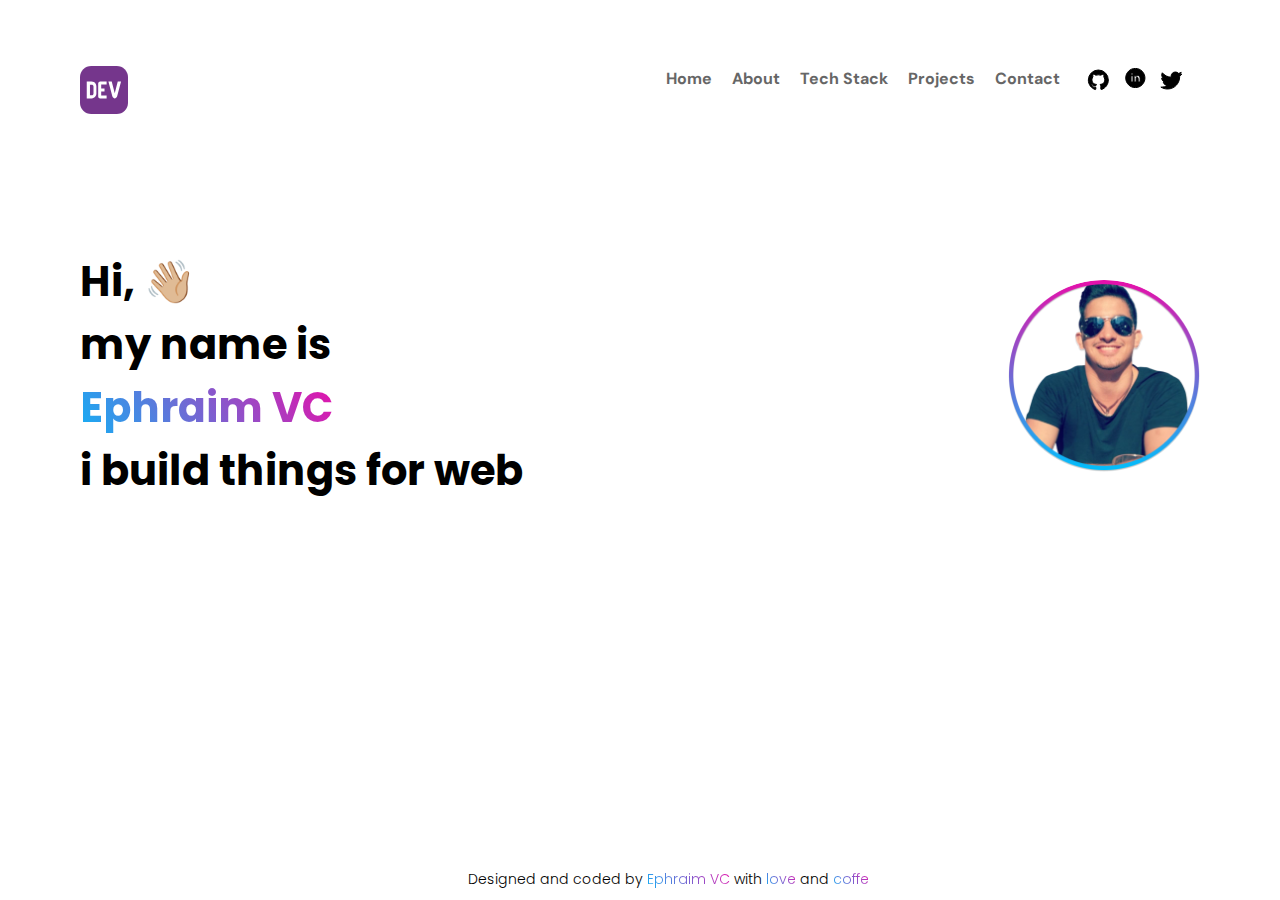
<file: index.html>
<!DOCTYPE html>
<html lang="en">
    <head>
        <meta charset="UTF-8" />
        <meta name="viewport" content="width=device-width, initial-scale=1.0" />
        <title>Responsiv Landingpage</title>
        <link rel="preconnect" href="https://fonts.googleapis.com" />
        <link rel="preconnect" href="https://fonts.gstatic.com" crossorigin />
        <link
            href="https://fonts.googleapis.com/css2?family=DM+Sans:wght@400;700&display=swap"
            rel="stylesheet"
        />
        <link rel="preconnect" href="https://fonts.googleapis.com" />
        <link rel="preconnect" href="https://fonts.gstatic.com" crossorigin />
        <link
            href="https://fonts.googleapis.com/css2?family=Poppins:wght@300;500;700&display=swap"
            rel="stylesheet"
        />
        <link rel="stylesheet" href="/css/main.css" />
    </head>
    <body>
        <header class="header">
            <img
                class="logo_icon"
                src="./assests/devIcon.svg"
                alt="logo icon"
            />
            <details>
                <summary>
                    <svg
                        width="48"
                        height="48"
                        viewBox="0 0 48 48"
                        xmlns="http://www.w3.org/2000/svg"
                    >
                        <path
                            fill="none"
                            stroke-linecap="round"
                            stroke-linejoin="round"
                            stroke-width="4"
                            d="M7.95 11.95h32m-32 12h32m-32 12h32"
                        />
                    </svg>
                </summary>
                <nav class="navbar">
                    <ul class="links">
                        <li><a href="#">Home</a></li>
                        <li><a href="./about.html">About</a></li>
                        <li><a href="./techstack.html">Tech Stack</a></li>
                        <li><a href="/projects.html">Projects</a></li>
                        <li><a href="/contact.html">Contact</a></li>
                        <li class="list_icons">
                            <svg
                                class="svg_icon"
                                width="24"
                                height="24"
                                viewBox="0 0 24 24"
                                xmlns="http://www.w3.org/2000/svg"
                            >
                                <path
                                    d="M22.46 6c-.77.35-1.6.58-2.46.69c.88-.53 1.56-1.37 1.88-2.38c-.83.5-1.75.85-2.72 1.05C18.37 4.5 17.26 4 16 4c-2.35 0-4.27 1.92-4.27 4.29c0 .34.04.67.11.98C8.28 9.09 5.11 7.38 3 4.79c-.37.63-.58 1.37-.58 2.15c0 1.49.75 2.81 1.91 3.56c-.71 0-1.37-.2-1.95-.5v.03c0 2.08 1.48 3.82 3.44 4.21a4.2 4.2 0 0 1-1.93.07a4.28 4.28 0 0 0 4 2.98a8.52 8.52 0 0 1-5.33 1.84q-.51 0-1.02-.06C3.44 20.29 5.7 21 8.12 21C16 21 20.33 14.46 20.33 8.79c0-.19 0-.37-.01-.56c.84-.6 1.56-1.36 2.14-2.23"
                                />
                            </svg>
                            <svg
                                class="svg_icon"
                                width="20"
                                height="20"
                                viewBox="0 0 20 20"
                                xmlns="http://www.w3.org/2000/svg"
                            >
                                <path
                                    d="M10 .4C4.698.4.4 4.698.4 10s4.298 9.6 9.6 9.6s9.6-4.298 9.6-9.6S15.302.4 10 .4M7.65 13.979H5.706V7.723H7.65zm-.984-7.024c-.614 0-1.011-.435-1.011-.973c0-.549.409-.971 1.036-.971s1.011.422 1.023.971c0 .538-.396.973-1.048.973m8.084 7.024h-1.944v-3.467c0-.807-.282-1.355-.985-1.355c-.537 0-.856.371-.997.728c-.052.127-.065.307-.065.486v3.607H8.814v-4.26c0-.781-.025-1.434-.051-1.996h1.689l.089.869h.039c.256-.408.883-1.01 1.932-1.01c1.279 0 2.238.857 2.238 2.699z"
                                />
                            </svg>
                            <svg
                                class="svg_icon"
                                width="24"
                                height="24"
                                viewBox="0 0 24 24"
                                xmlns="http://www.w3.org/2000/svg"
                            >
                                <path
                                    d="M12 2A10 10 0 0 0 2 12c0 4.42 2.87 8.17 6.84 9.5c.5.08.66-.23.66-.5v-1.69c-2.77.6-3.36-1.34-3.36-1.34c-.46-1.16-1.11-1.47-1.11-1.47c-.91-.62.07-.6.07-.6c1 .07 1.53 1.03 1.53 1.03c.87 1.52 2.34 1.07 2.91.83c.09-.65.35-1.09.63-1.34c-2.22-.25-4.55-1.11-4.55-4.92c0-1.11.38-2 1.03-2.71c-.1-.25-.45-1.29.1-2.64c0 0 .84-.27 2.75 1.02c.79-.22 1.65-.33 2.5-.33s1.71.11 2.5.33c1.91-1.29 2.75-1.02 2.75-1.02c.55 1.35.2 2.39.1 2.64c.65.71 1.03 1.6 1.03 2.71c0 3.82-2.34 4.66-4.57 4.91c.36.31.69.92.69 1.85V21c0 .27.16.59.67.5C19.14 20.16 22 16.42 22 12A10 10 0 0 0 12 2"
                                />
                            </svg>
                        </li>
                    </ul>
                </nav>
            </details>
            <nav class="navbar">
                <ul class="desktop_nav links">
                    <li><a href="#">Home</a></li>
                    <li><a href="./about.html">About</a></li>
                    <li><a href="./techstack.html">Tech Stack</a></li>
                    <li><a href="/projects.html">Projects</a></li>
                    <li><a href="/contact.html">Contact</a></li>
                    <li class="list_icons">
                        <svg
                            width="24"
                            height="24"
                            viewBox="0 0 24 24"
                            xmlns="http://www.w3.org/2000/svg"
                        >
                            <path
                                d="M22.46 6c-.77.35-1.6.58-2.46.69c.88-.53 1.56-1.37 1.88-2.38c-.83.5-1.75.85-2.72 1.05C18.37 4.5 17.26 4 16 4c-2.35 0-4.27 1.92-4.27 4.29c0 .34.04.67.11.98C8.28 9.09 5.11 7.38 3 4.79c-.37.63-.58 1.37-.58 2.15c0 1.49.75 2.81 1.91 3.56c-.71 0-1.37-.2-1.95-.5v.03c0 2.08 1.48 3.82 3.44 4.21a4.2 4.2 0 0 1-1.93.07a4.28 4.28 0 0 0 4 2.98a8.52 8.52 0 0 1-5.33 1.84q-.51 0-1.02-.06C3.44 20.29 5.7 21 8.12 21C16 21 20.33 14.46 20.33 8.79c0-.19 0-.37-.01-.56c.84-.6 1.56-1.36 2.14-2.23"
                            />
                        </svg>
                        <svg
                            width="20"
                            height="20"
                            viewBox="0 0 20 20"
                            xmlns="http://www.w3.org/2000/svg"
                        >
                            <path
                                d="M10 .4C4.698.4.4 4.698.4 10s4.298 9.6 9.6 9.6s9.6-4.298 9.6-9.6S15.302.4 10 .4M7.65 13.979H5.706V7.723H7.65zm-.984-7.024c-.614 0-1.011-.435-1.011-.973c0-.549.409-.971 1.036-.971s1.011.422 1.023.971c0 .538-.396.973-1.048.973m8.084 7.024h-1.944v-3.467c0-.807-.282-1.355-.985-1.355c-.537 0-.856.371-.997.728c-.052.127-.065.307-.065.486v3.607H8.814v-4.26c0-.781-.025-1.434-.051-1.996h1.689l.089.869h.039c.256-.408.883-1.01 1.932-1.01c1.279 0 2.238.857 2.238 2.699z"
                            />
                        </svg>
                        <svg
                            width="24"
                            height="24"
                            viewBox="0 0 24 24"
                            xmlns="http://www.w3.org/2000/svg"
                        >
                            <path
                                d="M12 2A10 10 0 0 0 2 12c0 4.42 2.87 8.17 6.84 9.5c.5.08.66-.23.66-.5v-1.69c-2.77.6-3.36-1.34-3.36-1.34c-.46-1.16-1.11-1.47-1.11-1.47c-.91-.62.07-.6.07-.6c1 .07 1.53 1.03 1.53 1.03c.87 1.52 2.34 1.07 2.91.83c.09-.65.35-1.09.63-1.34c-2.22-.25-4.55-1.11-4.55-4.92c0-1.11.38-2 1.03-2.71c-.1-.25-.45-1.29.1-2.64c0 0 .84-.27 2.75 1.02c.79-.22 1.65-.33 2.5-.33s1.71.11 2.5.33c1.91-1.29 2.75-1.02 2.75-1.02c.55 1.35.2 2.39.1 2.64c.65.71 1.03 1.6 1.03 2.71c0 3.82-2.34 4.66-4.57 4.91c.36.31.69.92.69 1.85V21c0 .27.16.59.67.5C19.14 20.16 22 16.42 22 12A10 10 0 0 0 12 2"
                            />
                        </svg>
                    </li>
                </ul>
            </nav>
        </header>

        <main class="profile_container">
            <h1>
                Hi, 👋🏼<br />
                my name is <br /><span class="profile_span gradient_text"
                    >Ephraim VC</span
                >
                <br />
                i build things for web
            </h1>
            <img
                class="profile_img"
                src="./assests/profile_pic.png"
                alt="profile picture"
            />
        </main>
        <footer>
            <p>
                Designed and coded by
                <span class="gradient_text">Ephraim VC</span> with
                <span class="gradient_text">love</span> and
                <span class="gradient_text">coffe</span>
            </p>
        </footer>
    </body>
</html>
</file>
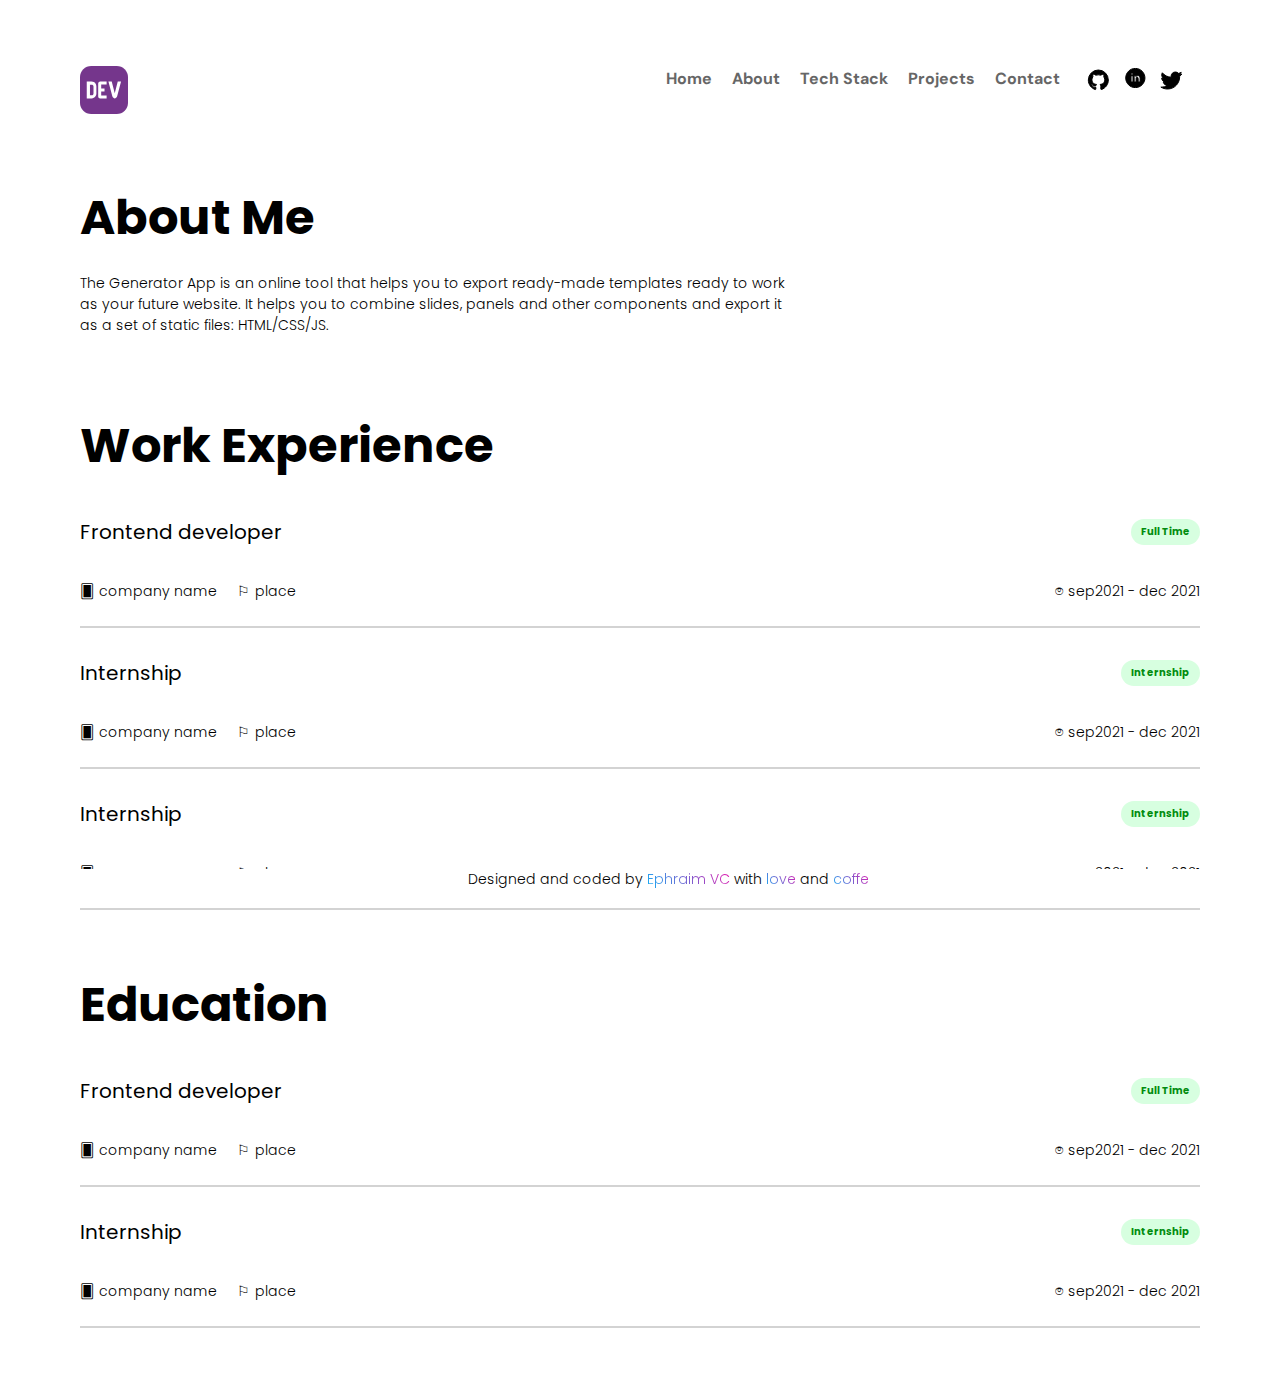
<file: about.html>
<!DOCTYPE html>
<html lang="en">
    <head>
        <meta charset="UTF-8" />
        <meta name="viewport" content="width=device-width, initial-scale=1.0" />
        <title>Responsiv Landingpage</title>
        <link rel="preconnect" href="https://fonts.googleapis.com" />
        <link rel="preconnect" href="https://fonts.gstatic.com" crossorigin />
        <link
            href="https://fonts.googleapis.com/css2?family=DM+Sans:wght@400;700&display=swap"
            rel="stylesheet"
        />
        <link rel="preconnect" href="https://fonts.googleapis.com" />
        <link rel="preconnect" href="https://fonts.gstatic.com" crossorigin />
        <link
            href="https://fonts.googleapis.com/css2?family=Poppins:wght@300;500;700&display=swap"
            rel="stylesheet"
        />
        <link rel="stylesheet" href="/css/main.css" />
    </head>
    <body>
        <header class="header">
            <img
                class="logo_icon"
                src="./assests/devIcon.svg"
                alt="logo icon"
            />
            <details>
                <summary>
                    <svg
                        width="48"
                        height="48"
                        viewBox="0 0 48 48"
                        xmlns="http://www.w3.org/2000/svg"
                    >
                        <path
                            fill="none"
                            stroke-linecap="round"
                            stroke-linejoin="round"
                            stroke-width="4"
                            d="M7.95 11.95h32m-32 12h32m-32 12h32"
                        />
                    </svg>
                </summary>
                <nav class="navbar">
                    <ul class="links">
                        <li><a href="index.html">Home</a></li>
                        <li><a href="./about.html">About</a></li>
                        <li><a href="./techstack.html">Tech Stack</a></li>
                        <li><a href="/projects.html">Projects</a></li>
                        <li><a href="/contact.html">Contact</a></li>
                        <li class="list_icons">
                            <svg
                                class="svg_icon"
                                width="24"
                                height="24"
                                viewBox="0 0 24 24"
                                xmlns="http://www.w3.org/2000/svg"
                            >
                                <path
                                    d="M22.46 6c-.77.35-1.6.58-2.46.69c.88-.53 1.56-1.37 1.88-2.38c-.83.5-1.75.85-2.72 1.05C18.37 4.5 17.26 4 16 4c-2.35 0-4.27 1.92-4.27 4.29c0 .34.04.67.11.98C8.28 9.09 5.11 7.38 3 4.79c-.37.63-.58 1.37-.58 2.15c0 1.49.75 2.81 1.91 3.56c-.71 0-1.37-.2-1.95-.5v.03c0 2.08 1.48 3.82 3.44 4.21a4.2 4.2 0 0 1-1.93.07a4.28 4.28 0 0 0 4 2.98a8.52 8.52 0 0 1-5.33 1.84q-.51 0-1.02-.06C3.44 20.29 5.7 21 8.12 21C16 21 20.33 14.46 20.33 8.79c0-.19 0-.37-.01-.56c.84-.6 1.56-1.36 2.14-2.23"
                                />
                            </svg>
                            <svg
                                class="svg_icon"
                                width="20"
                                height="20"
                                viewBox="0 0 20 20"
                                xmlns="http://www.w3.org/2000/svg"
                            >
                                <path
                                    d="M10 .4C4.698.4.4 4.698.4 10s4.298 9.6 9.6 9.6s9.6-4.298 9.6-9.6S15.302.4 10 .4M7.65 13.979H5.706V7.723H7.65zm-.984-7.024c-.614 0-1.011-.435-1.011-.973c0-.549.409-.971 1.036-.971s1.011.422 1.023.971c0 .538-.396.973-1.048.973m8.084 7.024h-1.944v-3.467c0-.807-.282-1.355-.985-1.355c-.537 0-.856.371-.997.728c-.052.127-.065.307-.065.486v3.607H8.814v-4.26c0-.781-.025-1.434-.051-1.996h1.689l.089.869h.039c.256-.408.883-1.01 1.932-1.01c1.279 0 2.238.857 2.238 2.699z"
                                />
                            </svg>
                            <svg
                                class="svg_icon"
                                width="24"
                                height="24"
                                viewBox="0 0 24 24"
                                xmlns="http://www.w3.org/2000/svg"
                            >
                                <path
                                    d="M12 2A10 10 0 0 0 2 12c0 4.42 2.87 8.17 6.84 9.5c.5.08.66-.23.66-.5v-1.69c-2.77.6-3.36-1.34-3.36-1.34c-.46-1.16-1.11-1.47-1.11-1.47c-.91-.62.07-.6.07-.6c1 .07 1.53 1.03 1.53 1.03c.87 1.52 2.34 1.07 2.91.83c.09-.65.35-1.09.63-1.34c-2.22-.25-4.55-1.11-4.55-4.92c0-1.11.38-2 1.03-2.71c-.1-.25-.45-1.29.1-2.64c0 0 .84-.27 2.75 1.02c.79-.22 1.65-.33 2.5-.33s1.71.11 2.5.33c1.91-1.29 2.75-1.02 2.75-1.02c.55 1.35.2 2.39.1 2.64c.65.71 1.03 1.6 1.03 2.71c0 3.82-2.34 4.66-4.57 4.91c.36.31.69.92.69 1.85V21c0 .27.16.59.67.5C19.14 20.16 22 16.42 22 12A10 10 0 0 0 12 2"
                                />
                            </svg>
                        </li>
                    </ul>
                </nav>
            </details>
            <nav class="navbar">
                <ul class="desktop_nav links">
                    <li><a href="index.html">Home</a></li>
                    <li><a href="./about.html">About</a></li>
                    <li><a href="./techstack.html">Tech Stack</a></li>
                    <li><a href="/projects.html">Projects</a></li>
                    <li><a href="/contact.html">Contact</a></li>
                    <li class="list_icons">
                        <svg
                            width="24"
                            height="24"
                            viewBox="0 0 24 24"
                            xmlns="http://www.w3.org/2000/svg"
                        >
                            <path
                                d="M22.46 6c-.77.35-1.6.58-2.46.69c.88-.53 1.56-1.37 1.88-2.38c-.83.5-1.75.85-2.72 1.05C18.37 4.5 17.26 4 16 4c-2.35 0-4.27 1.92-4.27 4.29c0 .34.04.67.11.98C8.28 9.09 5.11 7.38 3 4.79c-.37.63-.58 1.37-.58 2.15c0 1.49.75 2.81 1.91 3.56c-.71 0-1.37-.2-1.95-.5v.03c0 2.08 1.48 3.82 3.44 4.21a4.2 4.2 0 0 1-1.93.07a4.28 4.28 0 0 0 4 2.98a8.52 8.52 0 0 1-5.33 1.84q-.51 0-1.02-.06C3.44 20.29 5.7 21 8.12 21C16 21 20.33 14.46 20.33 8.79c0-.19 0-.37-.01-.56c.84-.6 1.56-1.36 2.14-2.23"
                            />
                        </svg>
                        <svg
                            width="20"
                            height="20"
                            viewBox="0 0 20 20"
                            xmlns="http://www.w3.org/2000/svg"
                        >
                            <path
                                d="M10 .4C4.698.4.4 4.698.4 10s4.298 9.6 9.6 9.6s9.6-4.298 9.6-9.6S15.302.4 10 .4M7.65 13.979H5.706V7.723H7.65zm-.984-7.024c-.614 0-1.011-.435-1.011-.973c0-.549.409-.971 1.036-.971s1.011.422 1.023.971c0 .538-.396.973-1.048.973m8.084 7.024h-1.944v-3.467c0-.807-.282-1.355-.985-1.355c-.537 0-.856.371-.997.728c-.052.127-.065.307-.065.486v3.607H8.814v-4.26c0-.781-.025-1.434-.051-1.996h1.689l.089.869h.039c.256-.408.883-1.01 1.932-1.01c1.279 0 2.238.857 2.238 2.699z"
                            />
                        </svg>
                        <svg
                            width="24"
                            height="24"
                            viewBox="0 0 24 24"
                            xmlns="http://www.w3.org/2000/svg"
                        >
                            <path
                                d="M12 2A10 10 0 0 0 2 12c0 4.42 2.87 8.17 6.84 9.5c.5.08.66-.23.66-.5v-1.69c-2.77.6-3.36-1.34-3.36-1.34c-.46-1.16-1.11-1.47-1.11-1.47c-.91-.62.07-.6.07-.6c1 .07 1.53 1.03 1.53 1.03c.87 1.52 2.34 1.07 2.91.83c.09-.65.35-1.09.63-1.34c-2.22-.25-4.55-1.11-4.55-4.92c0-1.11.38-2 1.03-2.71c-.1-.25-.45-1.29.1-2.64c0 0 .84-.27 2.75 1.02c.79-.22 1.65-.33 2.5-.33s1.71.11 2.5.33c1.91-1.29 2.75-1.02 2.75-1.02c.55 1.35.2 2.39.1 2.64c.65.71 1.03 1.6 1.03 2.71c0 3.82-2.34 4.66-4.57 4.91c.36.31.69.92.69 1.85V21c0 .27.16.59.67.5C19.14 20.16 22 16.42 22 12A10 10 0 0 0 12 2"
                            />
                        </svg>
                    </li>
                </ul>
            </nav>
        </header>
        <section class="about_container">
            <h2 class="headings about_heading">About Me</h2>
            <div class="about_paragraph">
                <p class="p_text about_text">
                    The Generator App is an online tool that helps you to export
                    ready-made templates ready to work as your future website.
                    It helps you to combine slides, panels and other components
                    and export it as a set of static files: HTML/CSS/JS.
                </p>
            </div>
            <section class="workexp_wrapper">
                <h2 class="headings">Work Experience</h2>
                <div class="worklist_container">
                    <div class="work work1">
                        <div class="work_titles">
                            <p class="title1">Frontend developer</p>
                            <span class="title2">Full Time</span>
                        </div>
                        <div class="work_place">
                            <div class="work_zone">
                                <p class="work_company">company name</p>
                                <p class="work_country">place</p>
                            </div>
                            <p class="work_period">sep2021 - dec 2021</p>
                        </div>
                    </div>
                    <div class="work work1">
                        <div class="work_titles">
                            <p class="title1">Internship</p>
                            <span class="title2">Internship</span>
                        </div>
                        <div class="work_place">
                            <div class="work_zone">
                                <p class="work_company">company name</p>
                                <p class="work_country">place</p>
                            </div>
                            <p class="work_period">sep2021 - dec 2021</p>
                        </div>
                    </div>
                    <div class="work work1">
                        <div class="work_titles">
                            <p class="title1">Internship</p>
                            <span class="title2">Internship</span>
                        </div>
                        <div class="work_place">
                            <div class="work_zone">
                                <p class="work_company">company name</p>
                                <p class="work_country">place</p>
                            </div>
                            <p class="work_period">sep2021 - dec 2021</p>
                        </div>
                    </div>
                </div>
            </section>
            <section class="workexp_wrapper">
                <h2 class="headings">Education</h2>
                <div class="worklist_container">
                    <div class="work work1">
                        <div class="work_titles">
                            <p class="title1">Frontend developer</p>
                            <span class="title2">Full Time</span>
                        </div>
                        <div class="work_place">
                            <div class="work_zone">
                                <p class="work_company">company name</p>
                                <p class="work_country">place</p>
                            </div>
                            <p class="work_period">sep2021 - dec 2021</p>
                        </div>
                    </div>
                    <div class="work work1">
                        <div class="work_titles">
                            <p class="title1">Internship</p>
                            <span class="title2">Internship</span>
                        </div>
                        <div class="work_place">
                            <div class="work_zone">
                                <p class="work_company">company name</p>
                                <p class="work_country">place</p>
                            </div>
                            <p class="work_period">sep2021 - dec 2021</p>
                        </div>
                    </div>
                </div>
            </section>
        </section>
        <footer>
            <p>
                Designed and coded by
                <span class="gradient_text">Ephraim VC</span> with
                <span class="gradient_text">love</span> and
                <span class="gradient_text">coffe</span>
            </p>
        </footer>
    </body>
</html>
</file>
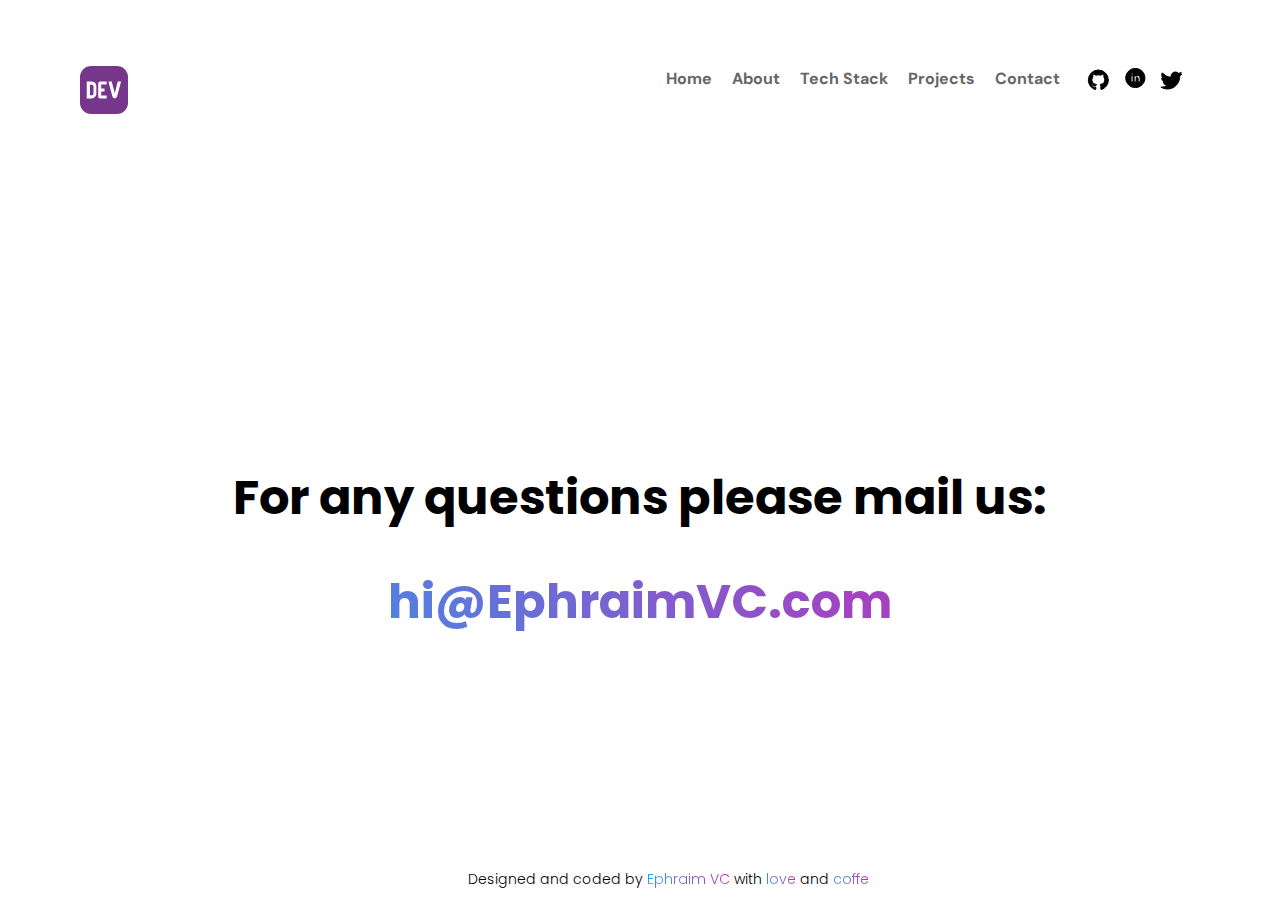
<file: contact.html>
<!DOCTYPE html>
<html lang="en">
    <head>
        <meta charset="UTF-8" />
        <meta name="viewport" content="width=device-width, initial-scale=1.0" />
        <title>Responsiv Landingpage</title>
        <link rel="preconnect" href="https://fonts.googleapis.com" />
        <link rel="preconnect" href="https://fonts.gstatic.com" crossorigin />
        <link
            href="https://fonts.googleapis.com/css2?family=DM+Sans:wght@400;700&display=swap"
            rel="stylesheet"
        />
        <link rel="preconnect" href="https://fonts.googleapis.com" />
        <link rel="preconnect" href="https://fonts.gstatic.com" crossorigin />
        <link
            href="https://fonts.googleapis.com/css2?family=Poppins:wght@300;500;700&display=swap"
            rel="stylesheet"
        />
        <link rel="stylesheet" href="/css/main.css" />
    </head>
    <body>
        <header class="header">
            <img
                class="logo_icon"
                src="./assests/devIcon.svg"
                alt="logo icon"
            />
            <details>
                <summary>
                    <svg
                        width="48"
                        height="48"
                        viewBox="0 0 48 48"
                        xmlns="http://www.w3.org/2000/svg"
                    >
                        <path
                            fill="none"
                            stroke-linecap="round"
                            stroke-linejoin="round"
                            stroke-width="4"
                            d="M7.95 11.95h32m-32 12h32m-32 12h32"
                        />
                    </svg>
                </summary>
                <nav class="navbar">
                    <ul class="links">
                        <li><a href="index.html">Home</a></li>
                        <li><a href="./about.html">About</a></li>
                        <li><a href="./techstack.html">Tech Stack</a></li>
                        <li><a href="/projects.html">Projects</a></li>
                        <li><a href="/contact.html">Contact</a></li>
                        <li class="list_icons">
                            <svg
                                class="svg_icon"
                                width="24"
                                height="24"
                                viewBox="0 0 24 24"
                                xmlns="http://www.w3.org/2000/svg"
                            >
                                <path
                                    d="M22.46 6c-.77.35-1.6.58-2.46.69c.88-.53 1.56-1.37 1.88-2.38c-.83.5-1.75.85-2.72 1.05C18.37 4.5 17.26 4 16 4c-2.35 0-4.27 1.92-4.27 4.29c0 .34.04.67.11.98C8.28 9.09 5.11 7.38 3 4.79c-.37.63-.58 1.37-.58 2.15c0 1.49.75 2.81 1.91 3.56c-.71 0-1.37-.2-1.95-.5v.03c0 2.08 1.48 3.82 3.44 4.21a4.2 4.2 0 0 1-1.93.07a4.28 4.28 0 0 0 4 2.98a8.52 8.52 0 0 1-5.33 1.84q-.51 0-1.02-.06C3.44 20.29 5.7 21 8.12 21C16 21 20.33 14.46 20.33 8.79c0-.19 0-.37-.01-.56c.84-.6 1.56-1.36 2.14-2.23"
                                />
                            </svg>
                            <svg
                                class="svg_icon"
                                width="20"
                                height="20"
                                viewBox="0 0 20 20"
                                xmlns="http://www.w3.org/2000/svg"
                            >
                                <path
                                    d="M10 .4C4.698.4.4 4.698.4 10s4.298 9.6 9.6 9.6s9.6-4.298 9.6-9.6S15.302.4 10 .4M7.65 13.979H5.706V7.723H7.65zm-.984-7.024c-.614 0-1.011-.435-1.011-.973c0-.549.409-.971 1.036-.971s1.011.422 1.023.971c0 .538-.396.973-1.048.973m8.084 7.024h-1.944v-3.467c0-.807-.282-1.355-.985-1.355c-.537 0-.856.371-.997.728c-.052.127-.065.307-.065.486v3.607H8.814v-4.26c0-.781-.025-1.434-.051-1.996h1.689l.089.869h.039c.256-.408.883-1.01 1.932-1.01c1.279 0 2.238.857 2.238 2.699z"
                                />
                            </svg>
                            <svg
                                class="svg_icon"
                                width="24"
                                height="24"
                                viewBox="0 0 24 24"
                                xmlns="http://www.w3.org/2000/svg"
                            >
                                <path
                                    d="M12 2A10 10 0 0 0 2 12c0 4.42 2.87 8.17 6.84 9.5c.5.08.66-.23.66-.5v-1.69c-2.77.6-3.36-1.34-3.36-1.34c-.46-1.16-1.11-1.47-1.11-1.47c-.91-.62.07-.6.07-.6c1 .07 1.53 1.03 1.53 1.03c.87 1.52 2.34 1.07 2.91.83c.09-.65.35-1.09.63-1.34c-2.22-.25-4.55-1.11-4.55-4.92c0-1.11.38-2 1.03-2.71c-.1-.25-.45-1.29.1-2.64c0 0 .84-.27 2.75 1.02c.79-.22 1.65-.33 2.5-.33s1.71.11 2.5.33c1.91-1.29 2.75-1.02 2.75-1.02c.55 1.35.2 2.39.1 2.64c.65.71 1.03 1.6 1.03 2.71c0 3.82-2.34 4.66-4.57 4.91c.36.31.69.92.69 1.85V21c0 .27.16.59.67.5C19.14 20.16 22 16.42 22 12A10 10 0 0 0 12 2"
                                />
                            </svg>
                        </li>
                    </ul>
                </nav>
            </details>
            <nav class="navbar">
                <ul class="desktop_nav links">
                    <li><a href="index.html">Home</a></li>
                    <li><a href="./about.html">About</a></li>
                    <li><a href="./techstack.html">Tech Stack</a></li>
                    <li><a href="/projects.html">Projects</a></li>
                    <li><a href="/contact.html">Contact</a></li>
                    <li class="list_icons">
                        <svg
                            width="24"
                            height="24"
                            viewBox="0 0 24 24"
                            xmlns="http://www.w3.org/2000/svg"
                        >
                            <path
                                d="M22.46 6c-.77.35-1.6.58-2.46.69c.88-.53 1.56-1.37 1.88-2.38c-.83.5-1.75.85-2.72 1.05C18.37 4.5 17.26 4 16 4c-2.35 0-4.27 1.92-4.27 4.29c0 .34.04.67.11.98C8.28 9.09 5.11 7.38 3 4.79c-.37.63-.58 1.37-.58 2.15c0 1.49.75 2.81 1.91 3.56c-.71 0-1.37-.2-1.95-.5v.03c0 2.08 1.48 3.82 3.44 4.21a4.2 4.2 0 0 1-1.93.07a4.28 4.28 0 0 0 4 2.98a8.52 8.52 0 0 1-5.33 1.84q-.51 0-1.02-.06C3.44 20.29 5.7 21 8.12 21C16 21 20.33 14.46 20.33 8.79c0-.19 0-.37-.01-.56c.84-.6 1.56-1.36 2.14-2.23"
                            />
                        </svg>
                        <svg
                            width="20"
                            height="20"
                            viewBox="0 0 20 20"
                            xmlns="http://www.w3.org/2000/svg"
                        >
                            <path
                                d="M10 .4C4.698.4.4 4.698.4 10s4.298 9.6 9.6 9.6s9.6-4.298 9.6-9.6S15.302.4 10 .4M7.65 13.979H5.706V7.723H7.65zm-.984-7.024c-.614 0-1.011-.435-1.011-.973c0-.549.409-.971 1.036-.971s1.011.422 1.023.971c0 .538-.396.973-1.048.973m8.084 7.024h-1.944v-3.467c0-.807-.282-1.355-.985-1.355c-.537 0-.856.371-.997.728c-.052.127-.065.307-.065.486v3.607H8.814v-4.26c0-.781-.025-1.434-.051-1.996h1.689l.089.869h.039c.256-.408.883-1.01 1.932-1.01c1.279 0 2.238.857 2.238 2.699z"
                            />
                        </svg>
                        <svg
                            width="24"
                            height="24"
                            viewBox="0 0 24 24"
                            xmlns="http://www.w3.org/2000/svg"
                        >
                            <path
                                d="M12 2A10 10 0 0 0 2 12c0 4.42 2.87 8.17 6.84 9.5c.5.08.66-.23.66-.5v-1.69c-2.77.6-3.36-1.34-3.36-1.34c-.46-1.16-1.11-1.47-1.11-1.47c-.91-.62.07-.6.07-.6c1 .07 1.53 1.03 1.53 1.03c.87 1.52 2.34 1.07 2.91.83c.09-.65.35-1.09.63-1.34c-2.22-.25-4.55-1.11-4.55-4.92c0-1.11.38-2 1.03-2.71c-.1-.25-.45-1.29.1-2.64c0 0 .84-.27 2.75 1.02c.79-.22 1.65-.33 2.5-.33s1.71.11 2.5.33c1.91-1.29 2.75-1.02 2.75-1.02c.55 1.35.2 2.39.1 2.64c.65.71 1.03 1.6 1.03 2.71c0 3.82-2.34 4.66-4.57 4.91c.36.31.69.92.69 1.85V21c0 .27.16.59.67.5C19.14 20.16 22 16.42 22 12A10 10 0 0 0 12 2"
                            />
                        </svg>
                    </li>
                </ul>
            </nav>
        </header>

        <section class="contact_container">
            <h1 class="headings contact_text1">
                For any questions please mail us:
            </h1>
            <h1 class="headings gradient_text">hi@EphraimVC.com</h1>
        </section>
        <footer>
            <p>
                Designed and coded by
                <span class="gradient_text">Ephraim VC</span> with
                <span class="gradient_text">love</span> and
                <span class="gradient_text">coffe</span>
            </p>
        </footer>
    </body>
</html>
</file>
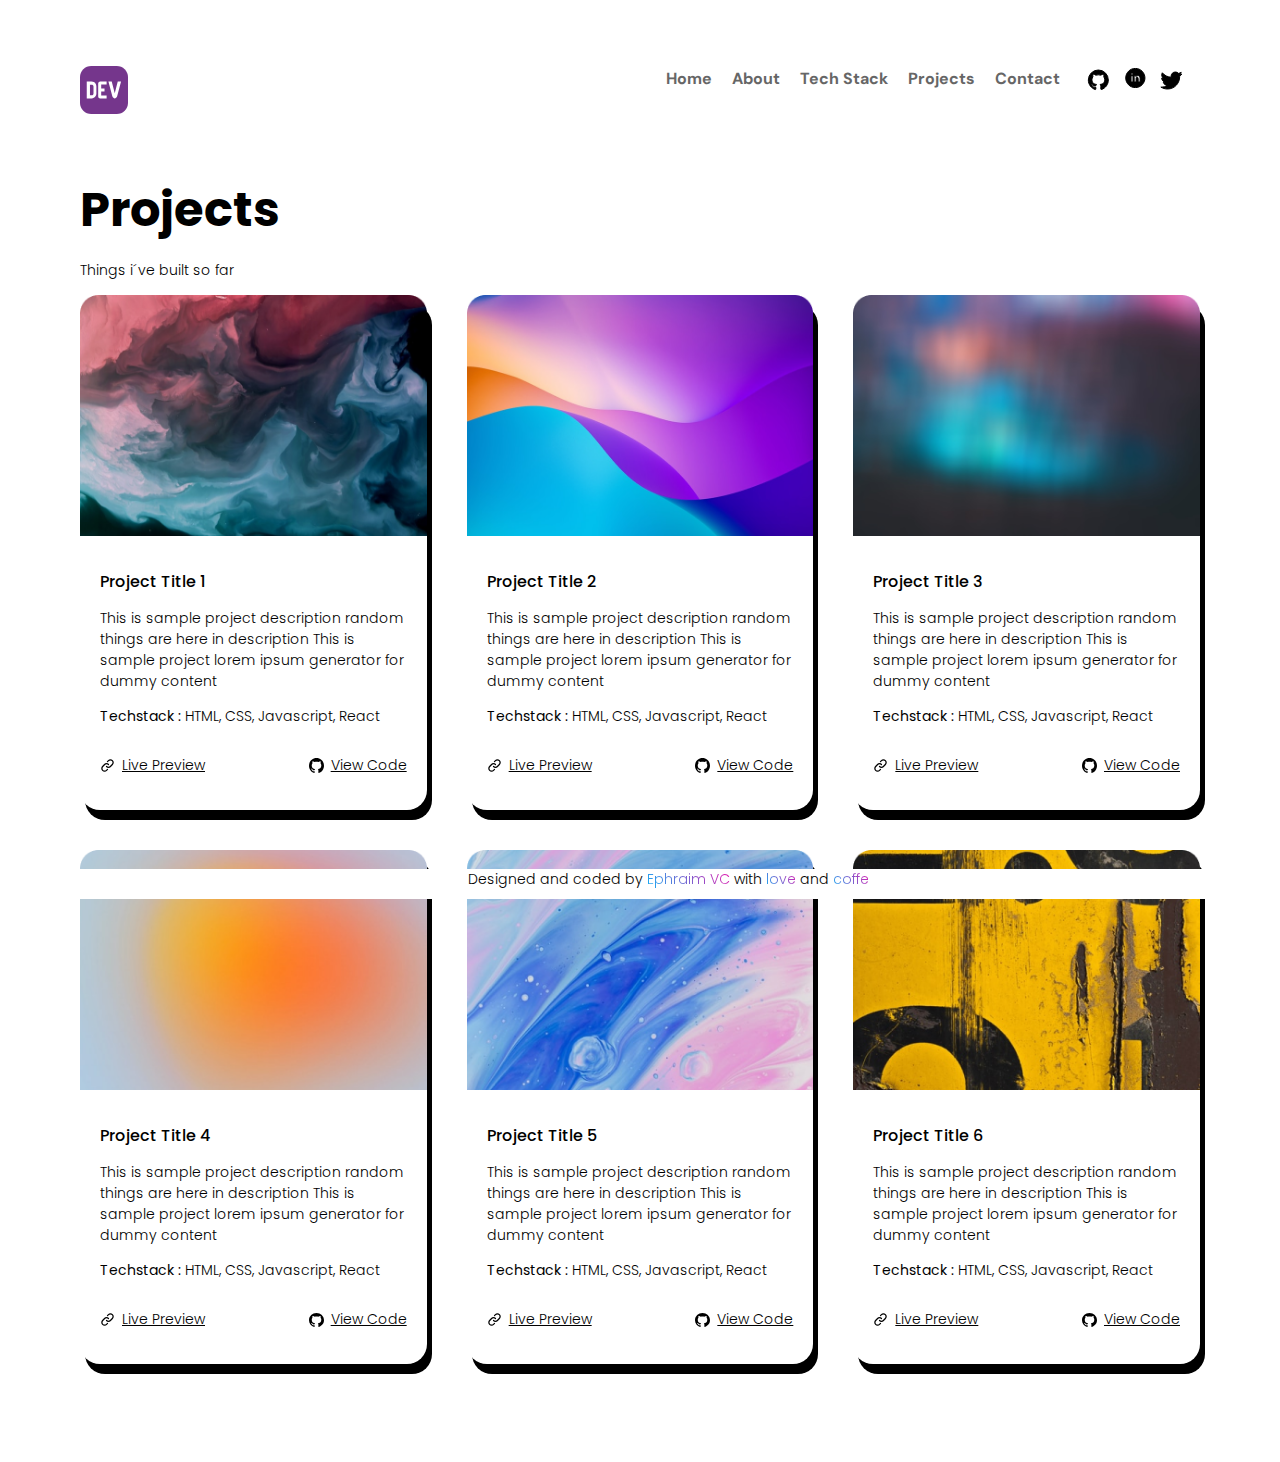
<file: projects.html>
<!DOCTYPE html>
<html lang="en">
    <head>
        <meta charset="UTF-8" />
        <meta name="viewport" content="width=device-width, initial-scale=1.0" />
        <title>Responsiv Landingpage</title>
        <link rel="preconnect" href="https://fonts.googleapis.com" />
        <link rel="preconnect" href="https://fonts.gstatic.com" crossorigin />
        <link
            href="https://fonts.googleapis.com/css2?family=DM+Sans:wght@400;700&display=swap"
            rel="stylesheet"
        />
        <link rel="preconnect" href="https://fonts.googleapis.com" />
        <link rel="preconnect" href="https://fonts.gstatic.com" crossorigin />
        <link
            href="https://fonts.googleapis.com/css2?family=Poppins:wght@100;200;300;400;500;600;700;800&display=swap"
            rel="stylesheet"
        />
        <link rel="stylesheet" href="/css/main.css" />
    </head>
    <body>
        <header class="header">
            <img
                class="logo_icon"
                src="./assests/devIcon.svg"
                alt="logo icon"
            />
            <details>
                <summary>
                    <svg
                        width="48"
                        height="48"
                        viewBox="0 0 48 48"
                        xmlns="http://www.w3.org/2000/svg"
                    >
                        <path
                            fill="none"
                            stroke-linecap="round"
                            stroke-linejoin="round"
                            stroke-width="4"
                            d="M7.95 11.95h32m-32 12h32m-32 12h32"
                        />
                    </svg>
                </summary>
                <nav class="navbar">
                    <ul class="links">
                        <li><a href="index.html">Home</a></li>
                        <li><a href="./about.html">About</a></li>
                        <li><a href="./techstack.html">Tech Stack</a></li>
                        <li><a href="/projects.html">Projects</a></li>
                        <li><a href="/contact.html">Contact</a></li>
                        <li class="list_icons">
                            <svg
                                class="svg_icon"
                                width="24"
                                height="24"
                                viewBox="0 0 24 24"
                                xmlns="http://www.w3.org/2000/svg"
                            >
                                <path
                                    d="M22.46 6c-.77.35-1.6.58-2.46.69c.88-.53 1.56-1.37 1.88-2.38c-.83.5-1.75.85-2.72 1.05C18.37 4.5 17.26 4 16 4c-2.35 0-4.27 1.92-4.27 4.29c0 .34.04.67.11.98C8.28 9.09 5.11 7.38 3 4.79c-.37.63-.58 1.37-.58 2.15c0 1.49.75 2.81 1.91 3.56c-.71 0-1.37-.2-1.95-.5v.03c0 2.08 1.48 3.82 3.44 4.21a4.2 4.2 0 0 1-1.93.07a4.28 4.28 0 0 0 4 2.98a8.52 8.52 0 0 1-5.33 1.84q-.51 0-1.02-.06C3.44 20.29 5.7 21 8.12 21C16 21 20.33 14.46 20.33 8.79c0-.19 0-.37-.01-.56c.84-.6 1.56-1.36 2.14-2.23"
                                />
                            </svg>
                            <svg
                                class="svg_icon"
                                width="20"
                                height="20"
                                viewBox="0 0 20 20"
                                xmlns="http://www.w3.org/2000/svg"
                            >
                                <path
                                    d="M10 .4C4.698.4.4 4.698.4 10s4.298 9.6 9.6 9.6s9.6-4.298 9.6-9.6S15.302.4 10 .4M7.65 13.979H5.706V7.723H7.65zm-.984-7.024c-.614 0-1.011-.435-1.011-.973c0-.549.409-.971 1.036-.971s1.011.422 1.023.971c0 .538-.396.973-1.048.973m8.084 7.024h-1.944v-3.467c0-.807-.282-1.355-.985-1.355c-.537 0-.856.371-.997.728c-.052.127-.065.307-.065.486v3.607H8.814v-4.26c0-.781-.025-1.434-.051-1.996h1.689l.089.869h.039c.256-.408.883-1.01 1.932-1.01c1.279 0 2.238.857 2.238 2.699z"
                                />
                            </svg>
                            <svg
                                class="svg_icon"
                                width="24"
                                height="24"
                                viewBox="0 0 24 24"
                                xmlns="http://www.w3.org/2000/svg"
                            >
                                <path
                                    d="M12 2A10 10 0 0 0 2 12c0 4.42 2.87 8.17 6.84 9.5c.5.08.66-.23.66-.5v-1.69c-2.77.6-3.36-1.34-3.36-1.34c-.46-1.16-1.11-1.47-1.11-1.47c-.91-.62.07-.6.07-.6c1 .07 1.53 1.03 1.53 1.03c.87 1.52 2.34 1.07 2.91.83c.09-.65.35-1.09.63-1.34c-2.22-.25-4.55-1.11-4.55-4.92c0-1.11.38-2 1.03-2.71c-.1-.25-.45-1.29.1-2.64c0 0 .84-.27 2.75 1.02c.79-.22 1.65-.33 2.5-.33s1.71.11 2.5.33c1.91-1.29 2.75-1.02 2.75-1.02c.55 1.35.2 2.39.1 2.64c.65.71 1.03 1.6 1.03 2.71c0 3.82-2.34 4.66-4.57 4.91c.36.31.69.92.69 1.85V21c0 .27.16.59.67.5C19.14 20.16 22 16.42 22 12A10 10 0 0 0 12 2"
                                />
                            </svg>
                        </li>
                    </ul>
                </nav>
            </details>
            <nav class="navbar">
                <ul class="desktop_nav links">
                    <li><a href="index.html">Home</a></li>
                    <li><a href="./about.html">About</a></li>
                    <li><a href="./techstack.html">Tech Stack</a></li>
                    <li><a href="/projects.html">Projects</a></li>
                    <li><a href="/contact.html">Contact</a></li>
                    <li class="list_icons">
                        <svg
                            width="24"
                            height="24"
                            viewBox="0 0 24 24"
                            xmlns="http://www.w3.org/2000/svg"
                        >
                            <path
                                d="M22.46 6c-.77.35-1.6.58-2.46.69c.88-.53 1.56-1.37 1.88-2.38c-.83.5-1.75.85-2.72 1.05C18.37 4.5 17.26 4 16 4c-2.35 0-4.27 1.92-4.27 4.29c0 .34.04.67.11.98C8.28 9.09 5.11 7.38 3 4.79c-.37.63-.58 1.37-.58 2.15c0 1.49.75 2.81 1.91 3.56c-.71 0-1.37-.2-1.95-.5v.03c0 2.08 1.48 3.82 3.44 4.21a4.2 4.2 0 0 1-1.93.07a4.28 4.28 0 0 0 4 2.98a8.52 8.52 0 0 1-5.33 1.84q-.51 0-1.02-.06C3.44 20.29 5.7 21 8.12 21C16 21 20.33 14.46 20.33 8.79c0-.19 0-.37-.01-.56c.84-.6 1.56-1.36 2.14-2.23"
                            />
                        </svg>
                        <svg
                            width="20"
                            height="20"
                            viewBox="0 0 20 20"
                            xmlns="http://www.w3.org/2000/svg"
                        >
                            <path
                                d="M10 .4C4.698.4.4 4.698.4 10s4.298 9.6 9.6 9.6s9.6-4.298 9.6-9.6S15.302.4 10 .4M7.65 13.979H5.706V7.723H7.65zm-.984-7.024c-.614 0-1.011-.435-1.011-.973c0-.549.409-.971 1.036-.971s1.011.422 1.023.971c0 .538-.396.973-1.048.973m8.084 7.024h-1.944v-3.467c0-.807-.282-1.355-.985-1.355c-.537 0-.856.371-.997.728c-.052.127-.065.307-.065.486v3.607H8.814v-4.26c0-.781-.025-1.434-.051-1.996h1.689l.089.869h.039c.256-.408.883-1.01 1.932-1.01c1.279 0 2.238.857 2.238 2.699z"
                            />
                        </svg>
                        <svg
                            width="24"
                            height="24"
                            viewBox="0 0 24 24"
                            xmlns="http://www.w3.org/2000/svg"
                        >
                            <path
                                d="M12 2A10 10 0 0 0 2 12c0 4.42 2.87 8.17 6.84 9.5c.5.08.66-.23.66-.5v-1.69c-2.77.6-3.36-1.34-3.36-1.34c-.46-1.16-1.11-1.47-1.11-1.47c-.91-.62.07-.6.07-.6c1 .07 1.53 1.03 1.53 1.03c.87 1.52 2.34 1.07 2.91.83c.09-.65.35-1.09.63-1.34c-2.22-.25-4.55-1.11-4.55-4.92c0-1.11.38-2 1.03-2.71c-.1-.25-.45-1.29.1-2.64c0 0 .84-.27 2.75 1.02c.79-.22 1.65-.33 2.5-.33s1.71.11 2.5.33c1.91-1.29 2.75-1.02 2.75-1.02c.55 1.35.2 2.39.1 2.64c.65.71 1.03 1.6 1.03 2.71c0 3.82-2.34 4.66-4.57 4.91c.36.31.69.92.69 1.85V21c0 .27.16.59.67.5C19.14 20.16 22 16.42 22 12A10 10 0 0 0 12 2"
                            />
                        </svg>
                    </li>
                </ul>
            </nav>
        </header>
        <main>
            <section class="projects_container">
                <h1 class="headings">Projects</h1>
                <p class="p_text">Things i´ve built so far</p>
                <div class="projects_wrapper">
                    <div class="projects_card">
                        <img src="/assests/project1.png" alt="abstract" />
                        <section class="card_text">
                            <h2 class="project_title">Project Title 1</h2>
                            <p class="p_text">
                                This is sample project description random things
                                are here in description This is sample project
                                lorem ipsum generator for dummy content
                            </p>
                            <p class="p_text">
                                <strong>Techstack :</strong> HTML, CSS,
                                Javascript, React
                            </p>
                            <div class="links_wrapper">
                                <div class="links_boxes">
                                    <img
                                        class="link_icons"
                                        src="/assests/akar-icons_link-chain.svg"
                                        alt="link icon"
                                    />
                                    <p class="projects_links preview_link">
                                        Live Preview
                                    </p>
                                </div>
                                <div class="links_boxes">
                                    <img
                                        class="link_icons"
                                        src="/assests/gitb.svg"
                                        alt="github icon"
                                    />
                                    <p class="projects_links code_link">
                                        View Code
                                    </p>
                                </div>
                            </div>
                        </section>
                    </div>
                    <div class="projects_card">
                        <img src="/assests/Rectangle6.png" alt="abstract" />
                        <section class="card_text">
                            <h2 class="project_title">Project Title 2</h2>
                            <p class="p_text">
                                This is sample project description random things
                                are here in description This is sample project
                                lorem ipsum generator for dummy content
                            </p>
                            <p class="p_text">
                                <strong>Techstack :</strong> HTML, CSS,
                                Javascript, React
                            </p>
                            <div class="links_wrapper">
                                <div class="links_boxes">
                                    <img
                                        class="link_icons"
                                        src="/assests/akar-icons_link-chain.svg"
                                        alt="link icon"
                                    />
                                    <p class="projects_links preview_link">
                                        Live Preview
                                    </p>
                                </div>
                                <div class="links_boxes">
                                    <img
                                        class="link_icons"
                                        src="/assests/gitb.svg"
                                        alt="github icon"
                                    />
                                    <p class="projects_links code_link">
                                        View Code
                                    </p>
                                </div>
                            </div>
                        </section>
                    </div>
                    <div class="projects_card">
                        <img src="/assests/Rectangle8.png" alt="abstract" />
                        <section class="card_text">
                            <h2 class="project_title">Project Title 3</h2>
                            <p class="p_text">
                                This is sample project description random things
                                are here in description This is sample project
                                lorem ipsum generator for dummy content
                            </p>
                            <p class="p_text">
                                <strong>Techstack :</strong> HTML, CSS,
                                Javascript, React
                            </p>
                            <div class="links_wrapper">
                                <div class="links_boxes">
                                    <img
                                        class="link_icons"
                                        src="/assests/akar-icons_link-chain.svg"
                                        alt="link icon"
                                    />
                                    <p class="projects_links preview_link">
                                        Live Preview
                                    </p>
                                </div>
                                <div class="links_boxes">
                                    <img
                                        class="link_icons"
                                        src="/assests/gitb.svg"
                                        alt="github icon"
                                    />
                                    <p class="projects_links code_link">
                                        View Code
                                    </p>
                                </div>
                            </div>
                        </section>
                    </div>
                    <div class="projects_card">
                        <img src="/assests/Rectangle12.png" alt="abstract" />
                        <section class="card_text">
                            <h2 class="project_title">Project Title 4</h2>
                            <p class="p_text">
                                This is sample project description random things
                                are here in description This is sample project
                                lorem ipsum generator for dummy content
                            </p>
                            <p class="p_text">
                                <strong>Techstack :</strong> HTML, CSS,
                                Javascript, React
                            </p>
                            <div class="links_wrapper">
                                <div class="links_boxes">
                                    <img
                                        class="link_icons"
                                        src="/assests/akar-icons_link-chain.svg"
                                        alt="link icon"
                                    />
                                    <p class="projects_links preview_link">
                                        Live Preview
                                    </p>
                                </div>
                                <div class="links_boxes">
                                    <img
                                        class="link_icons"
                                        src="/assests/gitb.svg"
                                        alt="github icon"
                                    />
                                    <p class="projects_links code_link">
                                        View Code
                                    </p>
                                </div>
                            </div>
                        </section>
                    </div>
                    <div class="projects_card">
                        <img src="/assests/Rectangle13.png" alt="abstract" />
                        <section class="card_text">
                            <h2 class="project_title">Project Title 5</h2>
                            <p class="p_text">
                                This is sample project description random things
                                are here in description This is sample project
                                lorem ipsum generator for dummy content
                            </p>
                            <p class="p_text">
                                <strong>Techstack :</strong> HTML, CSS,
                                Javascript, React
                            </p>
                            <div class="links_wrapper">
                                <div class="links_boxes">
                                    <img
                                        class="link_icons"
                                        src="/assests/akar-icons_link-chain.svg"
                                        alt="link icon"
                                    />
                                    <p class="projects_links preview_link">
                                        Live Preview
                                    </p>
                                </div>
                                <div class="links_boxes">
                                    <img
                                        class="link_icons"
                                        src="/assests/gitb.svg"
                                        alt="github icon"
                                    />
                                    <p class="projects_links code_link">
                                        View Code
                                    </p>
                                </div>
                            </div>
                        </section>
                    </div>
                    <div class="projects_card">
                        <img src="/assests/Rectangle14.png" alt="abstract" />
                        <section class="card_text">
                            <h2 class="project_title">Project Title 6</h2>
                            <p class="p_text">
                                This is sample project description random things
                                are here in description This is sample project
                                lorem ipsum generator for dummy content
                            </p>
                            <p class="p_text">
                                <strong>Techstack :</strong> HTML, CSS,
                                Javascript, React
                            </p>
                            <div class="links_wrapper">
                                <div class="links_boxes">
                                    <img
                                        class="link_icons"
                                        src="/assests/akar-icons_link-chain.svg"
                                        alt="link icon"
                                    />
                                    <p class="projects_links preview_link">
                                        Live Preview
                                    </p>
                                </div>
                                <div class="links_boxes">
                                    <img
                                        class="link_icons"
                                        src="/assests/gitb.svg"
                                        alt="github icon"
                                    />
                                    <p class="projects_links code_link">
                                        View Code
                                    </p>
                                </div>
                            </div>
                        </section>
                    </div>
                </div>
            </section>
        </main>
        <footer>
            <p>
                Designed and coded by
                <span class="gradient_text">Ephraim VC</span> with
                <span class="gradient_text">love</span> and
                <span class="gradient_text">coffe</span>
            </p>
        </footer>
    </body>
</html>
</file>
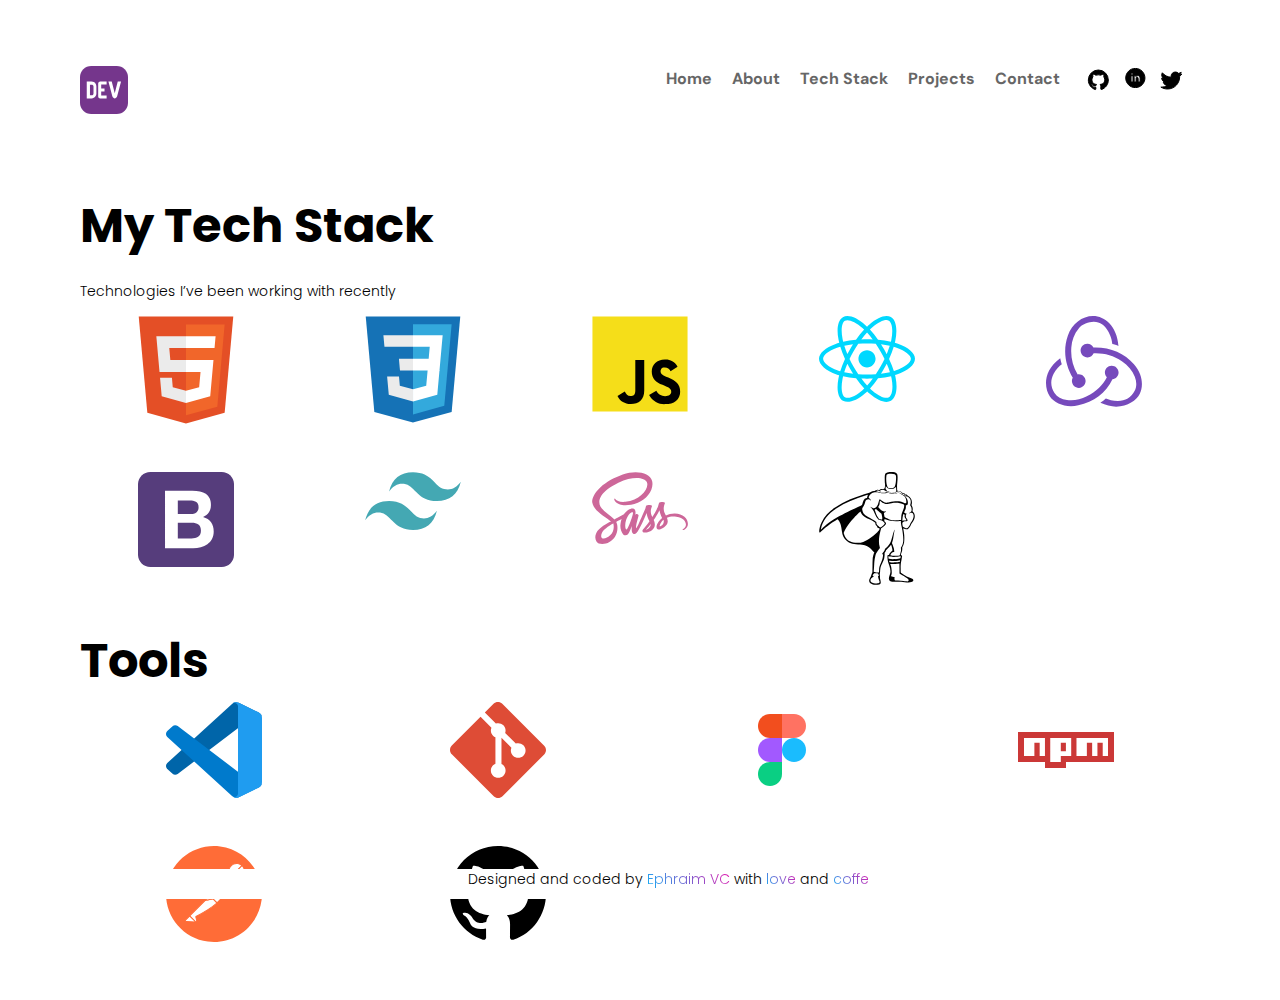
<file: techstack.html>
<!DOCTYPE html>
<html lang="en">
    <head>
        <meta charset="UTF-8" />
        <meta name="viewport" content="width=device-width, initial-scale=1.0" />
        <title>Responsiv Landingpage</title>
        <link rel="preconnect" href="https://fonts.googleapis.com" />
        <link rel="preconnect" href="https://fonts.gstatic.com" crossorigin />
        <link
            href="https://fonts.googleapis.com/css2?family=DM+Sans:wght@400;700&display=swap"
            rel="stylesheet"
        />
        <link rel="preconnect" href="https://fonts.googleapis.com" />
        <link rel="preconnect" href="https://fonts.gstatic.com" crossorigin />
        <link
            href="https://fonts.googleapis.com/css2?family=Poppins:wght@300;500;700&display=swap"
            rel="stylesheet"
        />
        <link rel="stylesheet" href="/css/main.css" />
    </head>
    <body>
        <header class="header">
            <img
                class="logo_icon"
                src="./assests/devIcon.svg"
                alt="logo icon"
            />
            <details>
                <summary>
                    <svg
                        width="48"
                        height="48"
                        viewBox="0 0 48 48"
                        xmlns="http://www.w3.org/2000/svg"
                    >
                        <path
                            fill="none"
                            stroke-linecap="round"
                            stroke-linejoin="round"
                            stroke-width="4"
                            d="M7.95 11.95h32m-32 12h32m-32 12h32"
                        />
                    </svg>
                </summary>
                <nav class="navbar">
                    <ul class="links">
                        <li><a href="index.html">Home</a></li>
                        <li><a href="./about.html">About</a></li>
                        <li><a href="./techstack.html">Tech Stack</a></li>
                        <li><a href="/projects.html">Projects</a></li>
                        <li><a href="/contact.html">Contact</a></li>
                        <li class="list_icons">
                            <svg
                                class="svg_icon"
                                width="24"
                                height="24"
                                viewBox="0 0 24 24"
                                xmlns="http://www.w3.org/2000/svg"
                            >
                                <path
                                    d="M22.46 6c-.77.35-1.6.58-2.46.69c.88-.53 1.56-1.37 1.88-2.38c-.83.5-1.75.85-2.72 1.05C18.37 4.5 17.26 4 16 4c-2.35 0-4.27 1.92-4.27 4.29c0 .34.04.67.11.98C8.28 9.09 5.11 7.38 3 4.79c-.37.63-.58 1.37-.58 2.15c0 1.49.75 2.81 1.91 3.56c-.71 0-1.37-.2-1.95-.5v.03c0 2.08 1.48 3.82 3.44 4.21a4.2 4.2 0 0 1-1.93.07a4.28 4.28 0 0 0 4 2.98a8.52 8.52 0 0 1-5.33 1.84q-.51 0-1.02-.06C3.44 20.29 5.7 21 8.12 21C16 21 20.33 14.46 20.33 8.79c0-.19 0-.37-.01-.56c.84-.6 1.56-1.36 2.14-2.23"
                                />
                            </svg>
                            <svg
                                class="svg_icon"
                                width="20"
                                height="20"
                                viewBox="0 0 20 20"
                                xmlns="http://www.w3.org/2000/svg"
                            >
                                <path
                                    d="M10 .4C4.698.4.4 4.698.4 10s4.298 9.6 9.6 9.6s9.6-4.298 9.6-9.6S15.302.4 10 .4M7.65 13.979H5.706V7.723H7.65zm-.984-7.024c-.614 0-1.011-.435-1.011-.973c0-.549.409-.971 1.036-.971s1.011.422 1.023.971c0 .538-.396.973-1.048.973m8.084 7.024h-1.944v-3.467c0-.807-.282-1.355-.985-1.355c-.537 0-.856.371-.997.728c-.052.127-.065.307-.065.486v3.607H8.814v-4.26c0-.781-.025-1.434-.051-1.996h1.689l.089.869h.039c.256-.408.883-1.01 1.932-1.01c1.279 0 2.238.857 2.238 2.699z"
                                />
                            </svg>
                            <svg
                                class="svg_icon"
                                width="24"
                                height="24"
                                viewBox="0 0 24 24"
                                xmlns="http://www.w3.org/2000/svg"
                            >
                                <path
                                    d="M12 2A10 10 0 0 0 2 12c0 4.42 2.87 8.17 6.84 9.5c.5.08.66-.23.66-.5v-1.69c-2.77.6-3.36-1.34-3.36-1.34c-.46-1.16-1.11-1.47-1.11-1.47c-.91-.62.07-.6.07-.6c1 .07 1.53 1.03 1.53 1.03c.87 1.52 2.34 1.07 2.91.83c.09-.65.35-1.09.63-1.34c-2.22-.25-4.55-1.11-4.55-4.92c0-1.11.38-2 1.03-2.71c-.1-.25-.45-1.29.1-2.64c0 0 .84-.27 2.75 1.02c.79-.22 1.65-.33 2.5-.33s1.71.11 2.5.33c1.91-1.29 2.75-1.02 2.75-1.02c.55 1.35.2 2.39.1 2.64c.65.71 1.03 1.6 1.03 2.71c0 3.82-2.34 4.66-4.57 4.91c.36.31.69.92.69 1.85V21c0 .27.16.59.67.5C19.14 20.16 22 16.42 22 12A10 10 0 0 0 12 2"
                                />
                            </svg>
                        </li>
                    </ul>
                </nav>
            </details>
            <nav class="navbar">
                <ul class="desktop_nav links">
                    <li><a href="index.html">Home</a></li>
                    <li><a href="./about.html">About</a></li>
                    <li><a href="./techstack.html">Tech Stack</a></li>
                    <li><a href="/projects.html">Projects</a></li>
                    <li><a href="/contact.html">Contact</a></li>
                    <li class="list_icons">
                        <svg
                            width="24"
                            height="24"
                            viewBox="0 0 24 24"
                            xmlns="http://www.w3.org/2000/svg"
                        >
                            <path
                                d="M22.46 6c-.77.35-1.6.58-2.46.69c.88-.53 1.56-1.37 1.88-2.38c-.83.5-1.75.85-2.72 1.05C18.37 4.5 17.26 4 16 4c-2.35 0-4.27 1.92-4.27 4.29c0 .34.04.67.11.98C8.28 9.09 5.11 7.38 3 4.79c-.37.63-.58 1.37-.58 2.15c0 1.49.75 2.81 1.91 3.56c-.71 0-1.37-.2-1.95-.5v.03c0 2.08 1.48 3.82 3.44 4.21a4.2 4.2 0 0 1-1.93.07a4.28 4.28 0 0 0 4 2.98a8.52 8.52 0 0 1-5.33 1.84q-.51 0-1.02-.06C3.44 20.29 5.7 21 8.12 21C16 21 20.33 14.46 20.33 8.79c0-.19 0-.37-.01-.56c.84-.6 1.56-1.36 2.14-2.23"
                            />
                        </svg>
                        <svg
                            width="20"
                            height="20"
                            viewBox="0 0 20 20"
                            xmlns="http://www.w3.org/2000/svg"
                        >
                            <path
                                d="M10 .4C4.698.4.4 4.698.4 10s4.298 9.6 9.6 9.6s9.6-4.298 9.6-9.6S15.302.4 10 .4M7.65 13.979H5.706V7.723H7.65zm-.984-7.024c-.614 0-1.011-.435-1.011-.973c0-.549.409-.971 1.036-.971s1.011.422 1.023.971c0 .538-.396.973-1.048.973m8.084 7.024h-1.944v-3.467c0-.807-.282-1.355-.985-1.355c-.537 0-.856.371-.997.728c-.052.127-.065.307-.065.486v3.607H8.814v-4.26c0-.781-.025-1.434-.051-1.996h1.689l.089.869h.039c.256-.408.883-1.01 1.932-1.01c1.279 0 2.238.857 2.238 2.699z"
                            />
                        </svg>
                        <svg
                            width="24"
                            height="24"
                            viewBox="0 0 24 24"
                            xmlns="http://www.w3.org/2000/svg"
                        >
                            <path
                                d="M12 2A10 10 0 0 0 2 12c0 4.42 2.87 8.17 6.84 9.5c.5.08.66-.23.66-.5v-1.69c-2.77.6-3.36-1.34-3.36-1.34c-.46-1.16-1.11-1.47-1.11-1.47c-.91-.62.07-.6.07-.6c1 .07 1.53 1.03 1.53 1.03c.87 1.52 2.34 1.07 2.91.83c.09-.65.35-1.09.63-1.34c-2.22-.25-4.55-1.11-4.55-4.92c0-1.11.38-2 1.03-2.71c-.1-.25-.45-1.29.1-2.64c0 0 .84-.27 2.75 1.02c.79-.22 1.65-.33 2.5-.33s1.71.11 2.5.33c1.91-1.29 2.75-1.02 2.75-1.02c.55 1.35.2 2.39.1 2.64c.65.71 1.03 1.6 1.03 2.71c0 3.82-2.34 4.66-4.57 4.91c.36.31.69.92.69 1.85V21c0 .27.16.59.67.5C19.14 20.16 22 16.42 22 12A10 10 0 0 0 12 2"
                            />
                        </svg>
                    </li>
                </ul>
            </nav>
        </header>
        <main class="techstack_container">
            <section class="techstack_titles">
                <h2 class="headings techstack_heading">My Tech Stack</h2>
                <p class="p_text techstack_paragraph">
                    Technologies I’ve been working with recently
                </p>
            </section>
            <div class="techstack_icons">
                <img
                    src="./assests/html.svg"
                    alt="html"
                    class="tech_icons html"
                />
                <img src="./assests/css.svg" alt="css" class="tech_icons css" />
                <img
                    src="./assests/js.svg"
                    alt="javascript"
                    class="tech_icons js"
                />
                <img
                    src="./assests/react.svg"
                    alt="react"
                    class="tech_icons react"
                />
                <img
                    src="./assests/Vector.svg"
                    alt="vector"
                    class="tech_icons vector"
                />
                <img
                    src="./assests/bootstrap.svg"
                    alt="bootstrap"
                    class="tech_icons bootstrap"
                />
                <img
                    src="./assests/tailwind.svg"
                    alt="tailwind"
                    class="tech_icons tailwind"
                />
                <img
                    src="./assests/sass.svg"
                    alt="sass"
                    class="tech_icons sass"
                />
                <img
                    src="./assests/gsap.svg"
                    alt="gsap"
                    class="tech_icons gsap"
                />
            </div>
            <div class="techstack_tools">
                <section class="tools_heading">
                    <h2 class="headings">Tools</h2>
                </section>
                <div class="tools_icons">
                    <img
                        src="./assests/vsc.svg"
                        alt="visual studio"
                        class="tech_icons vsc"
                    />
                    <img
                        src="./assests/git.svg"
                        alt="git"
                        class="tech_icons git"
                    />
                    <img
                        src="./assests/figma.svg"
                        alt="figma"
                        class="tech_icons figma"
                    />
                    <img
                        src="./assests/npmIcon.svg"
                        alt="npm"
                        class="tech_icons npm"
                    />
                    <img
                        src="./assests/postman.svg"
                        alt="postman"
                        class="tech_icons postman"
                    />
                    <img
                        src="./assests/gitb.svg"
                        alt="github"
                        class="tech_icons github"
                    />
                </div>
            </div>
        </main>
        <footer>
            <p>
                Designed and coded by
                <span class="gradient_text">Ephraim VC</span> with
                <span class="gradient_text">love</span> and
                <span class="gradient_text">coffe</span>
            </p>
        </footer>
    </body>
</html>
</file>
<file: css/main.css>
@import "/css/about.css";
@import "/css/techstack.css";
@import "/css/projects.css";
@import "/css/contact.css";

@media (prefers-color-scheme: light) {
    :root {
        --navLinks: black;
        --navLinksDesk: #666666;
        --work-span: #d7ffe0;
        --work-spantext: #018c0f;
        --work-placetext: black;
        --contact-color: #1e0e62;
        --background-body: white;
        --headings: black;
        --contact-color: ##1e0e62;
        -footer-text: black;
        --card-base: white;
        --card-shadow: rgb(225, 224, 224);
    }
}
@media (prefers-color-scheme: dark) {
    :root {
        --background-body: #191919;
        --navLinks: white;
        --navLinksDesk: #a7a7a7;
        --work-span: #d7ffe0;
        --work-spantext: #018c0f;
        --work-placetext: #a7a7a7;
        --contact-color: #1e0e62;
        --headings: #cccccc;
        --contact-color: #cccccc;
        --footer-text: #a7a7a7;
        --card-base: #2b2b2b;
        --card-shadow: black;
    }
}
body {
    padding-inline: 20px;
    background-color: var(--background-body);
}
html {
    font-size: 14px;
}
h1,
h2,
h3,
h4 {
    font-family: poppins;
    font-weight: 700;
    color: var(--headings);
}
.p_text,
.title1,
.projects_links {
    color: var(--work-placetext);
}

p,
span {
    font-family: poppins;
    font-weight: 300;
}
a {
    font-family: dm sans;
}

.gradient_text {
    background-image: linear-gradient(55deg, #13b0f5, #e70faa);
    background-clip: text;
    -webkit-text-fill-color: transparent;
}
footer {
    position: fixed;
    z-index: 1000;
    background-color: var(--background-body);
    color: var(--footer-text);
    bottom: 1px;
    width: 100%;
    text-align: center;
    font-size: 12px;
    height: 30px;
    & p {
        margin: 0;
    }
}

svg {
    fill: var(--navLinks);
    stroke: var(--navLinks);
    width: 50px;
}

/* ----------------------header/navbar--------------------- */
.header {
    position: relative;
    padding-inline: 15px;
    & .logo_icon {
        width: 3rem;
    }
    details {
        display: block;
        width: fit-content;
        margin: 0 auto;

        summary {
            list-style: none;
            width: fit-content;
            position: absolute;
            right: 10px;
            top: 0;
        }
        summary::-webkit-details-marker {
            display: none;
        }
    }
}

.navbar {
    text-align: center;
    padding-top: 20px;
    background-color: var(--background-body);
    li {
        list-style: none;
        margin: 10px;

        a {
            text-decoration: none;
            color: var(--navLinks);
            font-weight: bold;
            font-size: 14px;
        }
    }
}

.svg_icon {
    margin: 0 30px;
    width: 30px;
    height: 2.5rem;
}
.list_icons {
    display: flex;
    height: 3rem;
    margin: 0;
}

/* ----------------------profile--------------------- */
.profile_container {
    display: flex;
    margin: 0 auto;
    flex-direction: column;
    align-items: center;
    justify-content: center;
    padding-top: 5rem;
    text-align: center;
    font-size: 1.3rem;
    max-width: 70rem;
    background-color: var(--background-body);

    & .profile_span {
        font-weight: 700;
    }
}

.profile_img {
    width: 20rem;
    aspect-ratio: 1/1;
    object-fit: cover;
    border-radius: 50%;
    margin-top: 5rem;
}
.profile_imgSpan {
    z-index: -1;
    position: absolute;
    width: 16rem;
    aspect-ratio: 1/1;
    background: linear-gradient(to bottom, #e70faa, #00c0fd);
    border-radius: 50%;
}

/* -------------------- media queries ---------------------------- */

@media (max-width: 768px) {
    .desktop_nav {
        display: none;
    }
}

@media (min-width: 769px) {
    html {
        font-size: 16px;
    }
    body {
        margin-inline: clap(5vw, 20px, 10vw);
    }
    .headings {
        font-size: 3rem;
        margin-bottom: 5px;
    }

    /* -------------------navbar--------- */
    .header {
        display: flex;
        align-items: center;
        justify-content: space-between;
        padding-top: 30px;
        margin: 0 auto;
        max-width: 70rem;
        & .logo_icon {
            width: 3rem;
        }
        details {
            display: none;

            summary {
                display: none;
            }
        }
    }

    .navbar {
        float: right;

        ul {
            display: flex;
            margin: 0;
        }
        li {
            list-style: none;
            margin: 10px;

            a {
                text-decoration: none;
                color: var(--navLinksDesk);
                font-weight: 700;
                font-size: 16px;
            }
        }
    }

    .list_icons {
        display: flex;
        flex-direction: row-reverse;
        height: 4rem;
        width: 110px;
        margin: 0;
    }

    /* ----------------main container------------ */

    .profile_container {
        display: flex;
        flex-direction: row;
        justify-content: space-between;
        align-items: center;
        max-width: 70rem;
        text-align: left;
        .profile_img {
            width: 12rem;
            margin: 0;
        }
    }
}
</file>
